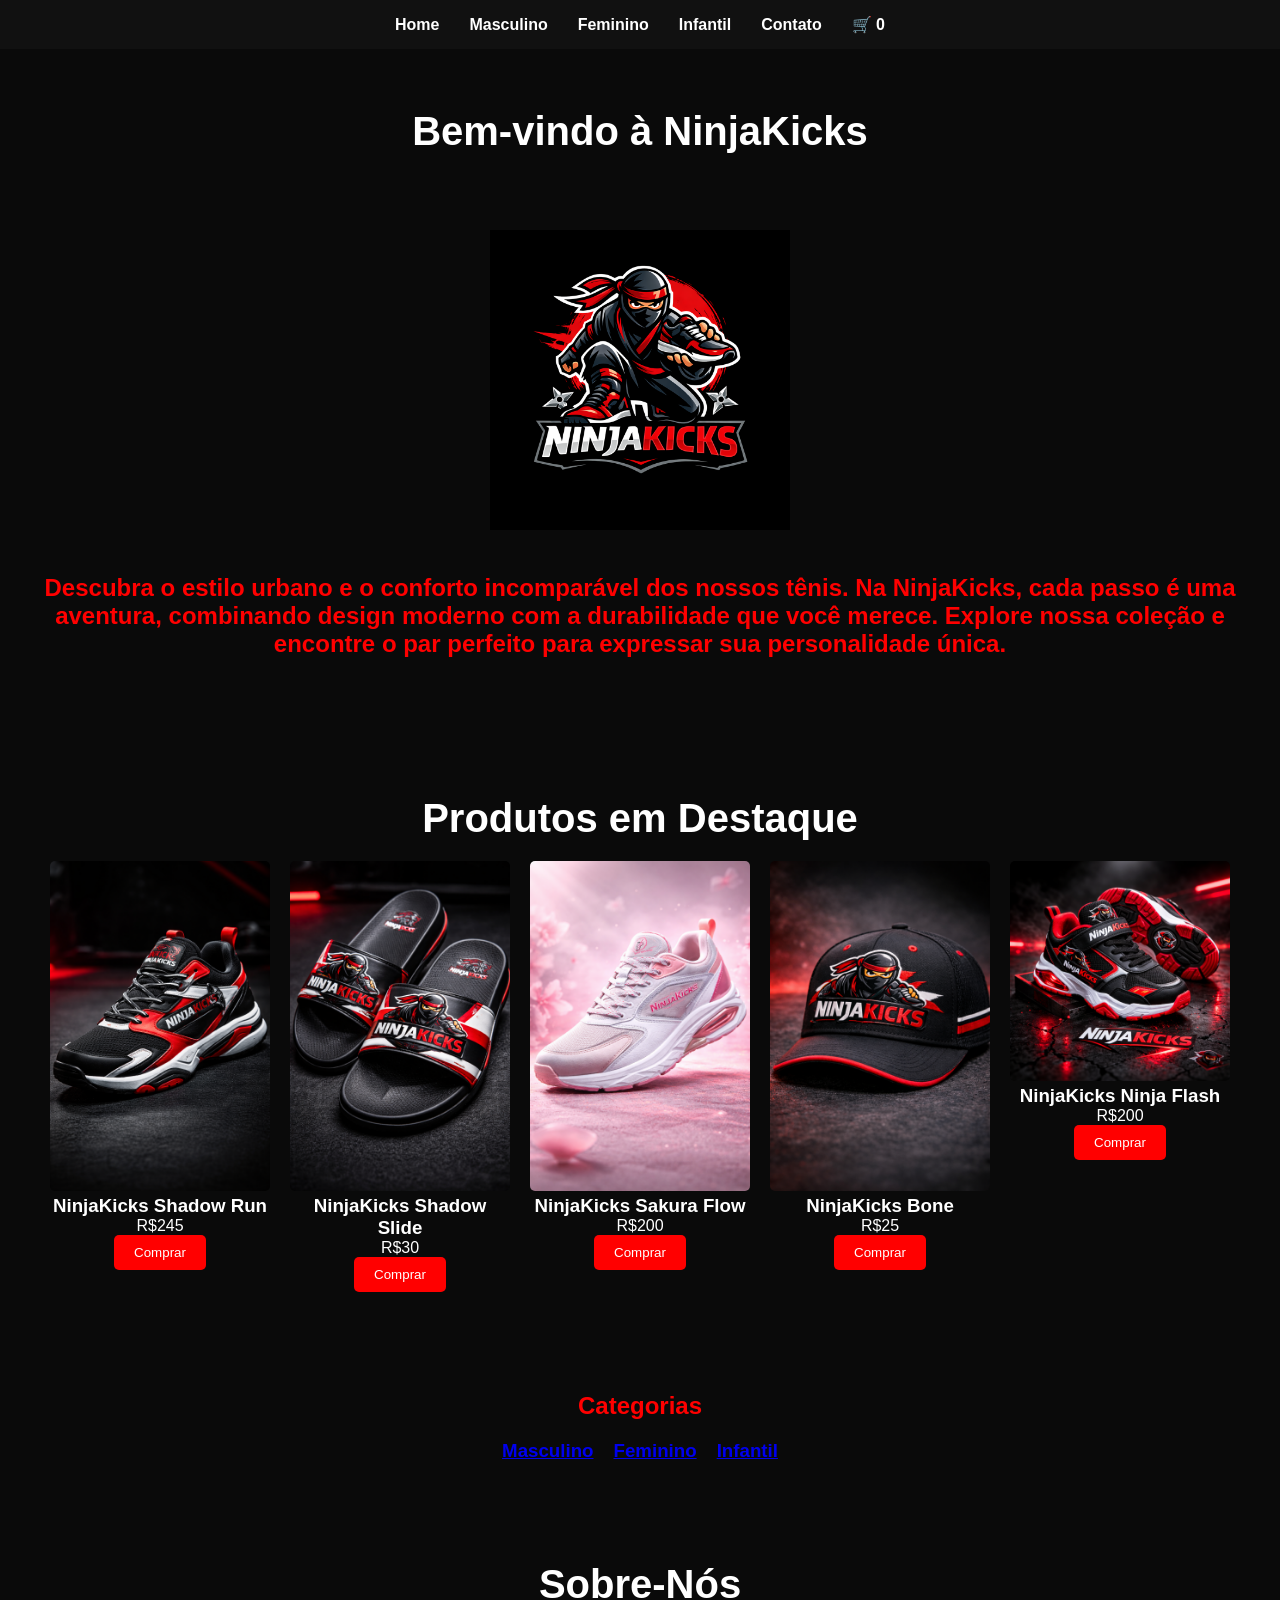
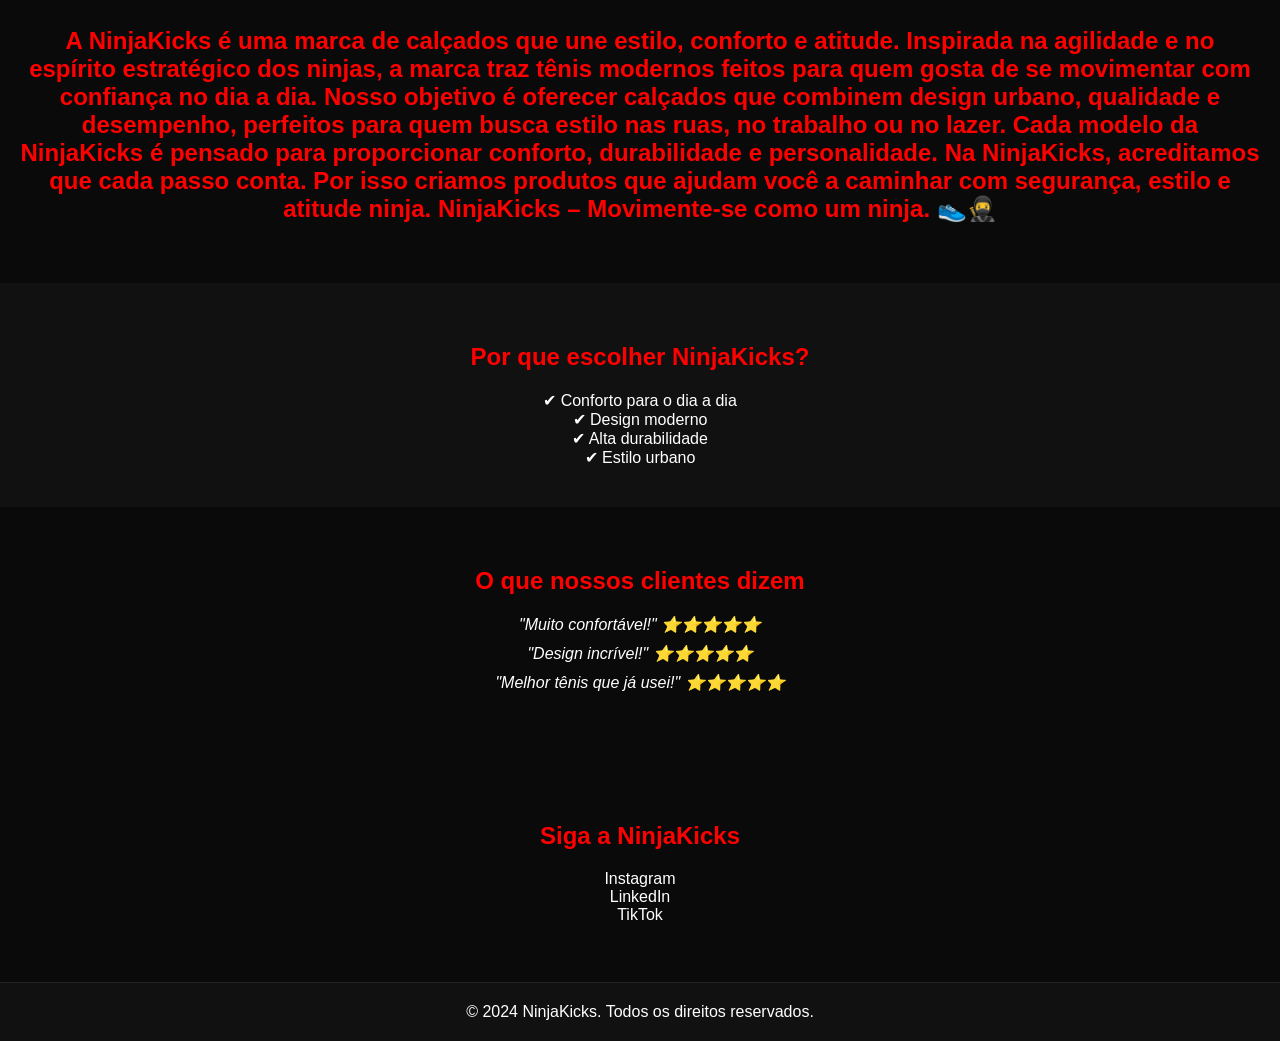
<file: index.html>
<!DOCTYPE html>
<html lang="pt-br">
<head>
    <meta charset="UTF-8">
    <meta name="viewport" content="width=device-width, initial-scale=1.0">
    <title>NinjaKicks</title>
    <link rel="stylesheet" href="style.css">
    <script src="script.js" defer></script>



</head>
<body>

<nav class="nav">
<ul>
<li><a href="index.html">Home</a></li>
<li><a href="masculino.html">Masculino</a></li>
<li><a href="feminino.html">Feminino</a></li>
<li><a href="infantil.html">Infantil</a></li>
<li><a href="contato.html">Contato</a></li>
<li>
    <a href="carrinho.html">
        🛒 <span id="contador-carrinho">0</span>
    </a>
</li>

</ul>
</nav>



<section>
    
    <h1>Bem-vindo à NinjaKicks</h1>
    <br></br>
    <img src="scr/img/logo.png" alt="logo da marca ninja kicks" class="logo">
    <h2>Descubra o estilo urbano e o conforto incomparável dos nossos tênis. Na NinjaKicks, cada passo é uma aventura, combinando design moderno com a durabilidade que você merece. Explore nossa coleção e encontre o par perfeito para expressar sua personalidade única.</h2>

</section>    

<br>

<section id="destaques">

<h1 class="coleçao">Produtos em Destaque</h1>

<div class="card">

<div class="destaque-card">
<img src="scr/img/tenis da NInjaKicks.png" alt="produto 01" class="destaque-imagem">
<h3>NinjaKicks Shadow Run</h3>
<p class="preço">R$245</p>
<button onclick="adicionarAoCarrinho('NinjaKicks Shadow Run', 245)">Comprar</button>
</div>

<div class="destaque-card">
<img src="scr/img/chinelo.png" alt="produto 02" class="destaque-imagem">
<h3>NinjaKicks Shadow Slide</h3>
<p class="preço">R$30</p>
<button onclick="adicionarAoCarrinho('NinjaKicks Shadow Run', 245)">Comprar</button>
</div>

<div class="destaque-card">
    <img src="scr/img/tenis feminino.png" alt="produto 03" class="destaque-imagem">
    <h3>NinjaKicks Sakura Flow</h3>
    <p class="preço">R$200</p>
    <button onclick="adicionarAoCarrinho('NinjaKicks Sakura Flow', 200)">Comprar</button>
</div>
<div class="destaque-card">
    <img src="scr/img/bone ninjakicks.png" alt="produto 04" class="destaque-imagem">
    <h3>NinjaKicks Bone</h3>
    <p class="preço">R$25</p>
    <button onclick="adicionarAoCarrinho('NinjaKicks Bone', 25)">Comprar</button>
</div>
<div class="destaque-card">
    <img src="scr/img/tenis infatil ninjakicks.png " alt="produto 05" class="destaque-imagem">
    <h3>NinjaKicks Ninja Flash</h3>
    <p class="preço">R$200</p>
    <button onclick="adicionarAoCarrinho('NinjaKicks Ninja Flash', 200)">Comprar</button>
</div>

</section>

<section class="categorias">

<h2>Categorias</h2>

<div class="card">

<a href="masculino.html" class="categoria01">
<h3>Masculino</h3>

</a>

<a href="feminino.html" class="categoria01">
<h3>Feminino</h3>
</a>

<a href="infantil.html" class="categoria01">
<h3>Infantil</h3>
</a>

</div>

</section>

<section class="sobre-nós">

<h1>Sobre-Nós</h1>
    <h2>A NinjaKicks é uma marca de calçados que une estilo, conforto e atitude. 
Inspirada na agilidade e no espírito estratégico dos ninjas, a marca traz tênis modernos feitos para quem gosta de se movimentar com confiança no dia a dia.
Nosso objetivo é oferecer calçados que combinem design urbano, qualidade e desempenho, perfeitos para quem busca estilo nas ruas, no trabalho ou no lazer. Cada modelo da NinjaKicks é pensado para proporcionar conforto, durabilidade e personalidade.
Na NinjaKicks, acreditamos que cada passo conta. Por isso criamos produtos que ajudam você a caminhar com segurança, estilo e atitude ninja.
NinjaKicks – Movimente-se como um ninja. 👟🥷   
    </h2>
</section>    


<section class="vantagens">

<h2>Por que escolher NinjaKicks?</h2>

<p>✔ Conforto para o dia a dia</p>
<p>✔ Design moderno</p>
<p>✔ Alta durabilidade</p>
<p>✔ Estilo urbano</p>

</section>

<section class="avaliacoes">

<h2>O que nossos clientes dizem</h2>

<p>"Muito confortável!" ⭐⭐⭐⭐⭐</p>
<p>"Design incrível!" ⭐⭐⭐⭐⭐</p>
<p>"Melhor tênis que já usei!" ⭐⭐⭐⭐⭐</p>

</section>

<section class="redes">

<h2>Siga a NinjaKicks</h2>

<p>Instagram</p>
<p>LinkedIn</p>
<p>TikTok</p>

</section>
<br>


<script src="script.js"></script>


<footer>
    <p>&copy; 2024 NinjaKicks. Todos os direitos reservados.</p>
</footer>

</body>
</html>
</file>
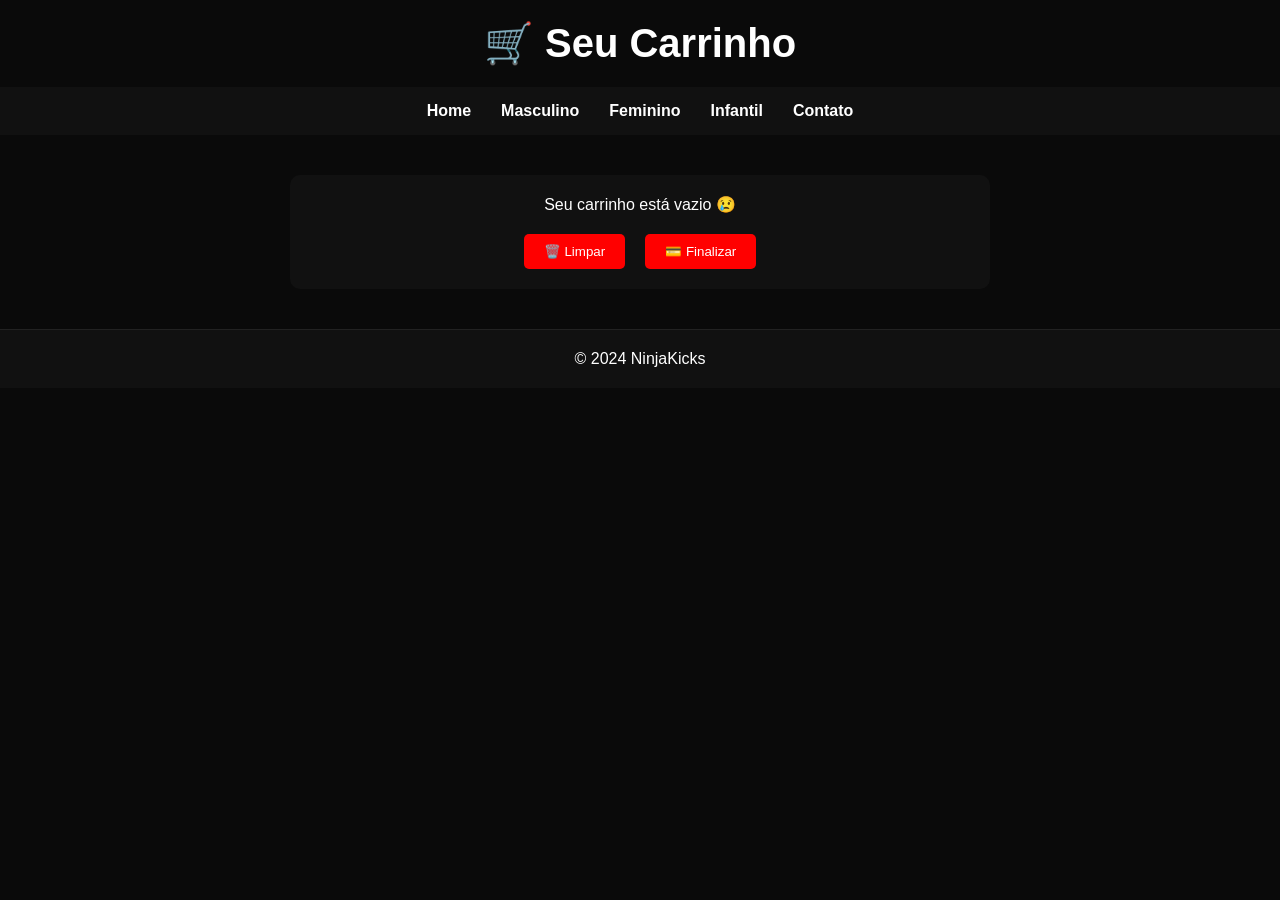
<file: carrinho.html>
<!DOCTYPE html>
<html lang="pt-br">
<head>
<meta charset="UTF-8">
<meta name="viewport" content="width=device-width, initial-scale=1.0">
<title>Carrinho | NinjaKicks</title>

<link rel="icon" href="scr/img/logo.png" type="image/png">
<link rel="stylesheet" href="style.css">
</head>

<body>

<header>
<h1>🛒 Seu Carrinho</h1>
</header>

<nav class="nav">
<ul>
<li><a href="index.html">Home</a></li>
<li><a href="masculino.html">Masculino</a></li>
<li><a href="feminino.html">Feminino</a></li>
<li><a href="infantil.html">Infantil</a></li>
<li><a href="contato.html">Contato</a></li>
</ul>
</nav>

<main class="carrinho-container">

<div id="lista-carrinho"></div>

<h2 id="total"></h2>

<div class="botoes-carrinho">
<button onclick="limparCarrinho()">🗑️ Limpar</button>
<button onclick="finalizarCompra()">💳 Finalizar</button>
</div>

<!-- 🔥 ÁREA DE PAGAMENTO -->
<div id="pagamento" style="display:none; margin-top:20px;">

<h2>Escolha a forma de pagamento</h2>

<button onclick="pagarPix()">⚡ Pix</button>
<button onclick="pagarCartao()">💳 Cartão</button>

<div id="area-pagamento"></div>

</div>

</main>

<footer>
<p>&copy; 2024 NinjaKicks</p>
</footer>

<script>
// ===============================
// 🛒 CARRINHO
// ===============================

let carrinho = JSON.parse(localStorage.getItem("carrinho")) || [];

let lista = document.getElementById("lista-carrinho");
let totalElemento = document.getElementById("total");

// RENDERIZAR
function renderizarCarrinho() {
    lista.innerHTML = "";
    let total = 0;

    if (carrinho.length === 0) {
        lista.innerHTML = "<p>Seu carrinho está vazio 😢</p>";
        totalElemento.innerText = "";
        return;
    }

    carrinho.forEach((produto, index) => {
        let item = document.createElement("div");
        item.classList.add("carrinho-item");

        item.innerHTML = `
            <p><strong>${produto.nome}</strong></p>
            <p>R$ ${produto.preco}</p>

            <div>
                <button onclick="diminuir(${index})">➖</button>
                ${produto.quantidade}
                <button onclick="aumentar(${index})">➕</button>
            </div>

            <button onclick="removerItem(${index})">❌</button>
        `;

        lista.appendChild(item);

        total += produto.preco * produto.quantidade;
    });

    totalElemento.innerText = "Total: R$ " + total;
}

// CONTROLE
function aumentar(index) {
    carrinho[index].quantidade++;
    salvar();
}

function diminuir(index) {
    if (carrinho[index].quantidade > 1) {
        carrinho[index].quantidade--;
    } else {
        carrinho.splice(index, 1);
    }
    salvar();
}

function removerItem(index) {
    carrinho.splice(index, 1);
    salvar();
}

// SALVAR
function salvar() {
    localStorage.setItem("carrinho", JSON.stringify(carrinho));
    renderizarCarrinho();
}

// LIMPAR
function limparCarrinho() {
    localStorage.removeItem("carrinho");
    carrinho = [];
    renderizarCarrinho();
}

// ===============================
// 💳 PAGAMENTO
// ===============================

function finalizarCompra() {
    if (carrinho.length === 0) {
        alert("Seu carrinho está vazio!");
        return;
    }

    document.getElementById("pagamento").style.display = "block";
}

// PIX
function pagarPix() {
    let area = document.getElementById("area-pagamento");

    area.innerHTML = `
        <h3>Pagamento via Pix</h3>
        <p>Escaneie o QR Code (simulação)</p>
        <div style="background:white; width:150px; height:150px; margin:auto;"></div>
        <br>
        <button onclick="confirmarPagamento()">Já paguei</button>
    `;
}

// CARTÃO
function pagarCartao() {
    let area = document.getElementById("area-pagamento");

    area.innerHTML = `
        <h3>Pagamento com Cartão</h3>
        <input type="text" placeholder="Número do cartão"><br><br>
        <input type="text" placeholder="Nome no cartão"><br><br>
        <input type="text" placeholder="Validade"><br><br>
        <input type="text" placeholder="CVV"><br><br>
        <button onclick="confirmarPagamento()">Pagar</button>
    `;
}

// CONFIRMAR
function confirmarPagamento() {
    let pedidos = JSON.parse(localStorage.getItem("pedidos")) || [];

    let total = carrinho.reduce((acc, item) => {
        return acc + item.preco * item.quantidade;
    }, 0);

    let novoPedido = {
        id: Date.now(),
        itens: carrinho,
        total: total,
        data: new Date().toLocaleString(),
        status: "Pago"
    };

    pedidos.push(novoPedido);

    localStorage.setItem("pedidos", JSON.stringify(pedidos));

    alert("Pagamento aprovado! 🥷🔥");

    limparCarrinho();
}

// INICIAR
renderizarCarrinho();
</script>

</body>
</html>
</file>
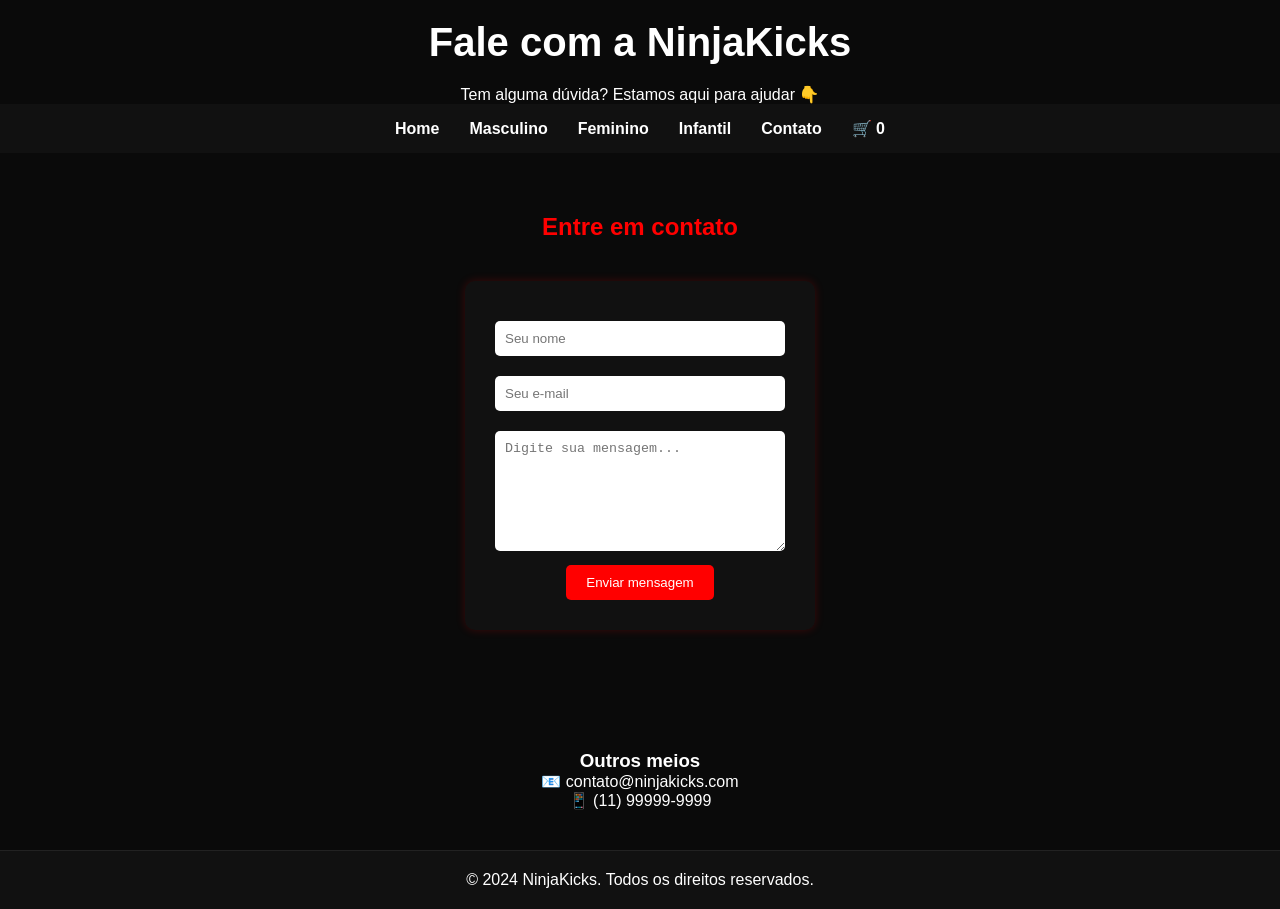
<file: contato.html>
<!DOCTYPE html>
<html lang="pt-br">
<head>
<meta charset="UTF-8">
<meta name="viewport" content="width=device-width, initial-scale=1.0">
<link rel="icon" href="scr/img/logo.png" type="image/png">
<title>Contato | NinjaKicks</title>

<link rel="stylesheet" href="style.css">
</head>

<body>

<header class="header">
    <h1>Fale com a NinjaKicks</h1>
    <p>Tem alguma dúvida? Estamos aqui para ajudar 👇</p>
</header>

<nav class="nav">
<ul>
<li><a href="index.html">Home</a></li>
<li><a href="masculino.html">Masculino</a></li>
<li><a href="feminino.html">Feminino</a></li>
<li><a href="infantil.html">Infantil</a></li>
<li><a href="contato.html" class="ativo">Contato</a></li>
<li>
<a href="carrinho.html">🛒 <span id="contador-carrinho">0</span></a>
</li>
</ul>
</nav>

<!-- 👇 AQUI FICA LOGO ABAIXO DA NAV -->
<main>

<section class="contato-section">

<h2>Entre em contato</h2>

<form class="form-contato">

<input type="text" placeholder="Seu nome" required>

<input type="email" placeholder="Seu e-mail" required>

<textarea placeholder="Digite sua mensagem..." required></textarea>

<button type="submit">Enviar mensagem</button>

</form>

</section>

<section class="info-contato">

<h3>Outros meios</h3>

<p>📧 contato@ninjakicks.com</p>
<p>📱 (11) 99999-9999</p>

</section>

</main>

<footer>
<p>&copy; 2024 NinjaKicks. Todos os direitos reservados.</p>
</footer>

<script src="script.js"></script>

</body>
</html>
</file>
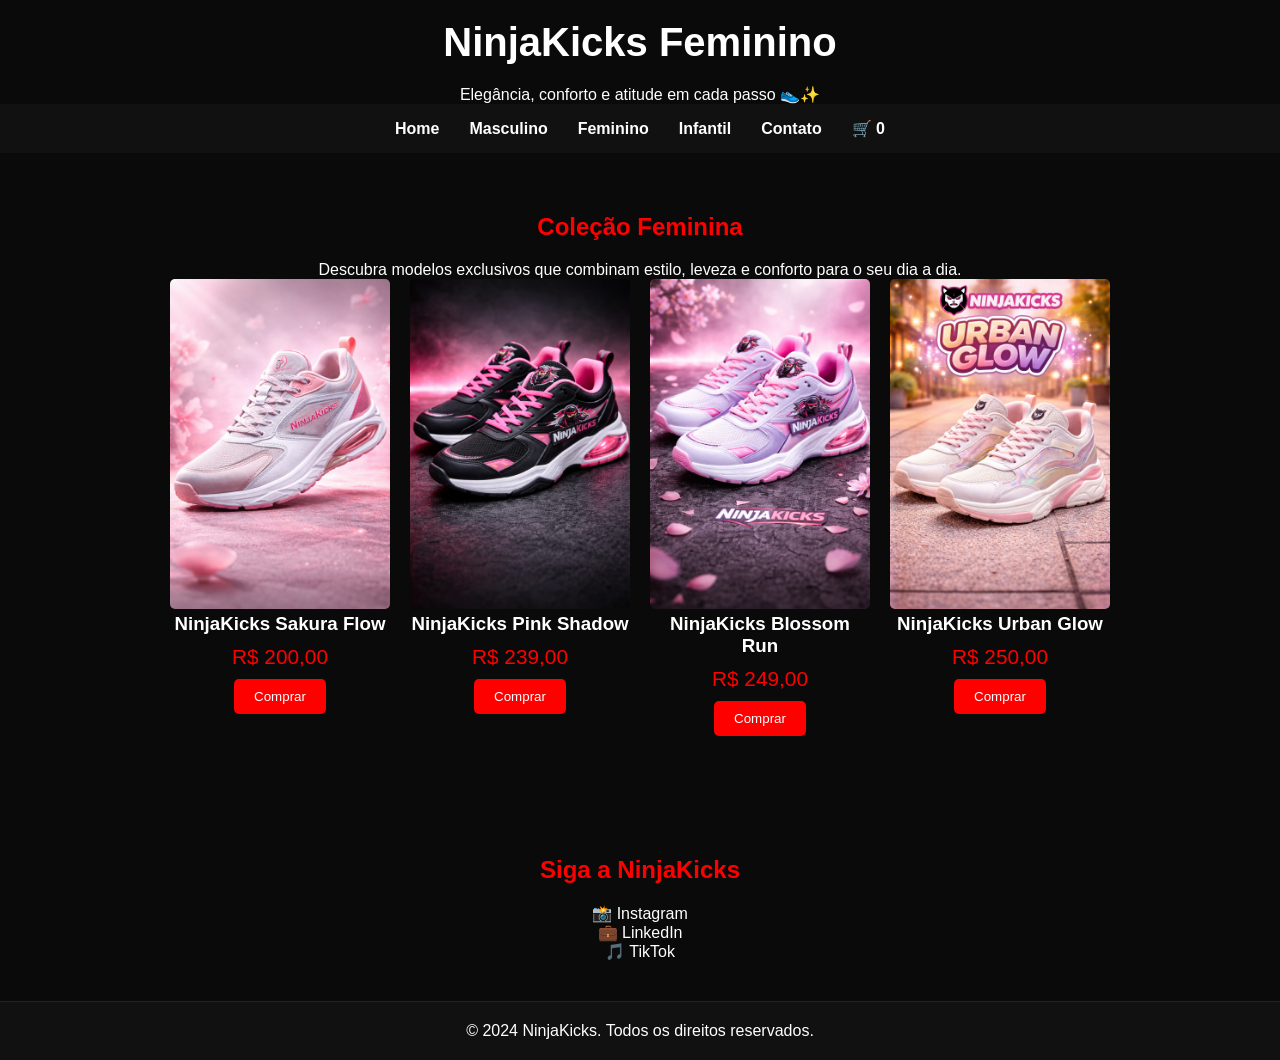
<file: feminino.html>
<!DOCTYPE html>
<html lang="pt-br">
<head>
<meta charset="UTF-8">
<meta name="viewport" content="width=device-width, initial-scale=1.0">
<link rel="icon" href="scr/img/logo.png" type="image/png">
<title>NinjaKicks Feminino | Estilo e Conforto</title>

<meta name="description" content="Conheça a coleção feminina da NinjaKicks: tênis modernos, confortáveis e estilosos para o dia a dia.">

<link rel="stylesheet" href="style.css">
</head>

<body>

<header class="header">
    <h1 class="logo-texto">NinjaKicks Feminino</h1>
    <p class="subtitulo">Elegância, conforto e atitude em cada passo 👟✨</p>
</header>

<nav class="nav">
<ul>
<li><a href="index.html">Home</a></li>
<li><a href="masculino.html">Masculino</a></li>
<li><a href="feminino.html" class="ativo">Feminino</a></li>
<li><a href="infantil.html">Infantil</a></li>
<li><a href="contato.html">Contato</a></li>
<li class="carrinho-nav">
    <a href="carrinho.html">
        🛒 <span id="contador-carrinho">0</span>
    </a>
</li>
</ul>
</nav>

<main>

<section class="feminino-section">

<h2 class="titulo-feminino">Coleção Feminina</h2>
<p class="descricao-secao">
Descubra modelos exclusivos que combinam estilo, leveza e conforto para o seu dia a dia.
</p>

<div class="card">

<!-- PRODUTO 1 -->
<article class="produto-card">
<img src="scr/img/tenis feminino.png" alt="Tênis NinjaKicks Sakura Flow" class="produto-imagem">

<h3>NinjaKicks Sakura Flow</h3>
<p class="preco">R$ 200,00</p>

<button onclick="adicionarAoCarrinho('NinjaKicks Sakura Flow', 200)">
Comprar
</button>
</article>

<!-- PRODUTO 2 -->
<article class="produto-card">
<img src="scr/img/tenis feminino 2.png" alt="Tênis NinjaKicks Pink Shadow" class="produto-imagem">

<h3>NinjaKicks Pink Shadow</h3>
<p class="preco">R$ 239,00</p>

<button onclick="adicionarAoCarrinho('NinjaKicks Pink Shadow', 239)">
Comprar
</button>
</article>

<!-- PRODUTO 3 -->
<article class="produto-card">
<img src="scr/img/tenis feminino 3.png" alt="Tênis NinjaKicks Blossom Run" class="produto-imagem">

<h3>NinjaKicks Blossom Run</h3>
<p class="preco">R$ 249,00</p>

<button onclick="adicionarAoCarrinho('NinjaKicks Blossom Run', 249)">
Comprar
</button>
</article>

<!-- PRODUTO 4 -->
<article class="produto-card">
<img src="scr/img/tenis fem.png" alt="Tênis NinjaKicks Urban Glow" class="produto-imagem">

<h3>NinjaKicks Urban Glow</h3>
<p class="preco">R$ 250,00</p>

<button onclick="adicionarAoCarrinho('NinjaKicks Urban Glow', 250)">
Comprar
</button>
</article>

</div>

</section>

<!-- REDES -->
<section class="redes">

<h2>Siga a NinjaKicks</h2>

<div class="links-redes">
<p>📸 Instagram</p>
<p>💼 LinkedIn</p>
<p>🎵 TikTok</p>
</div>

</section>

</main>

<footer>
<p>&copy; 2024 NinjaKicks. Todos os direitos reservados.</p>
</footer>

<script src="script.js"></script>

</body>
</html>
</file>
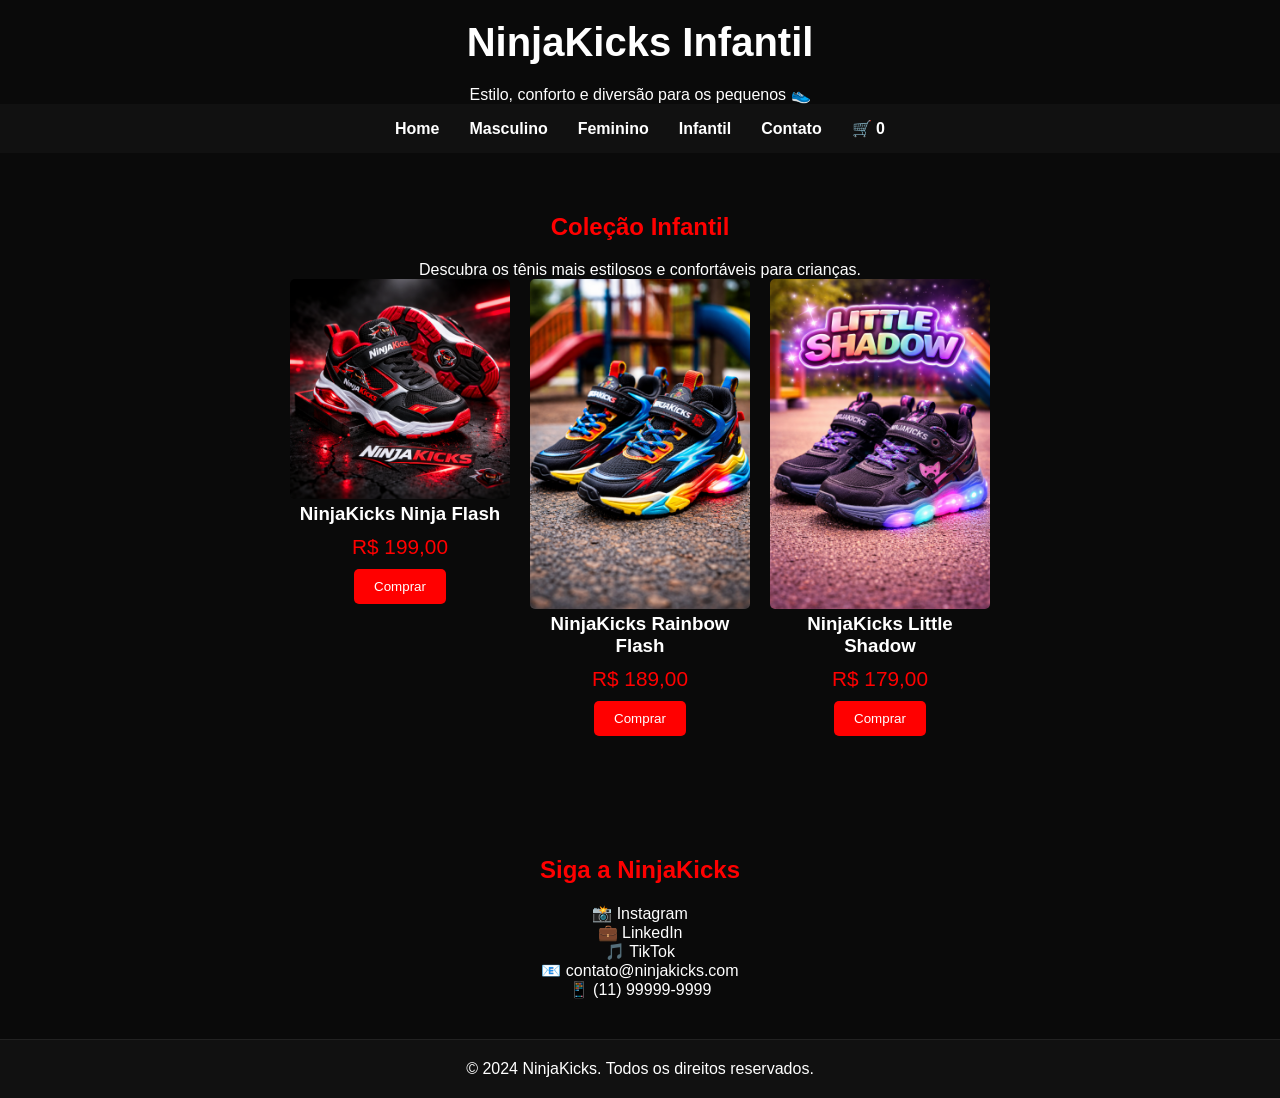
<file: infantil.html>
<!DOCTYPE html>
<html lang="pt-br">
<head>
<meta charset="UTF-8">
<meta name="viewport" content="width=device-width, initial-scale=1.0">
<link rel="icon" href="scr/img/logo.png" type="image/png">
<title>NinjaKicks Infantil | Estilo e Conforto para Crianças</title>

<meta name="description" content="Tênis infantil NinjaKicks: conforto, estilo e durabilidade para o dia a dia das crianças.">

<link rel="stylesheet" href="style.css">
</head>

<body>



<header class="header">
    <h1 class="logo-texto">NinjaKicks Infantil</h1>
    <p class="subtitulo">Estilo, conforto e diversão para os pequenos 👟</p>
</header>

<nav class="nav">

<ul>
<li><a href="index.html">Home</a></li>
<li><a href="masculino.html">Masculino</a></li>
<li><a href="feminino.html">Feminino</a></li>
<li><a href="infantil.html" class="ativo">Infantil</a></li>
<li><a href="contato.html">Contato</a></li>
<li class="carrinho-nav">
    <a href="carrinho.html">
        🛒 <span id="contador-carrinho">0</span>
    </a>
</li>
</ul>
</nav>

<main>

<section class="infantil-section">

<h2 class="titulo-infantil">Coleção Infantil</h2>
<p class="descricao-secao">Descubra os tênis mais estilosos e confortáveis para crianças.</p>

<div class="card">

<!-- PRODUTO 1 -->
<article class="produto-card">
<img src="scr/img/tenis infatil ninjakicks.png" alt="Tênis infantil NinjaKicks Ninja Flash" class="produto-imagem">

<h3>NinjaKicks Ninja Flash</h3>

<p class="preco">R$ 199,00</p>

<button onclick="adicionarAoCarrinho('NinjaKicks Ninja Flash', 199)">
Comprar
</button>
</article>

<!-- PRODUTO 2 -->
<article class="produto-card">
<img src="scr/img/tenis infantil01.png" alt="Tênis infantil NinjaKicks Rainbow Flash" class="produto-imagem">

<h3>NinjaKicks Rainbow Flash</h3>

<p class="preco">R$ 189,00</p>

<button onclick="adicionarAoCarrinho('NinjaKicks Rainbow Flash', 189)">
Comprar
</button>
</article>

<!-- PRODUTO 3 -->
<article class="produto-card">
<img src="scr/img/tenis infantil03.png" alt="Tênis infantil NinjaKicks Little Shadow" class="produto-imagem">

<h3>NinjaKicks Little Shadow</h3>

<p class="preco">R$ 179,00</p>

<button onclick="adicionarAoCarrinho('NinjaKicks Little Shadow', 179)">
Comprar
</button>
</article>

</div>

</section>

<!-- REDES + CONTATO -->
<section class="redes">

<h2>Siga a NinjaKicks</h2>

<div class="links-redes">
<p>📸 Instagram</p>
<p>💼 LinkedIn</p>
<p>🎵 TikTok</p>
</div>

<div class="contato-info">
<p>📧 contato@ninjakicks.com</p>
<p>📱 (11) 99999-9999</p>
</div>

</section>

</main>

<footer>
<p>&copy; 2024 NinjaKicks. Todos os direitos reservados.</p>
</footer>

<script src="script.js"></script>

</body>
</html>
</file>
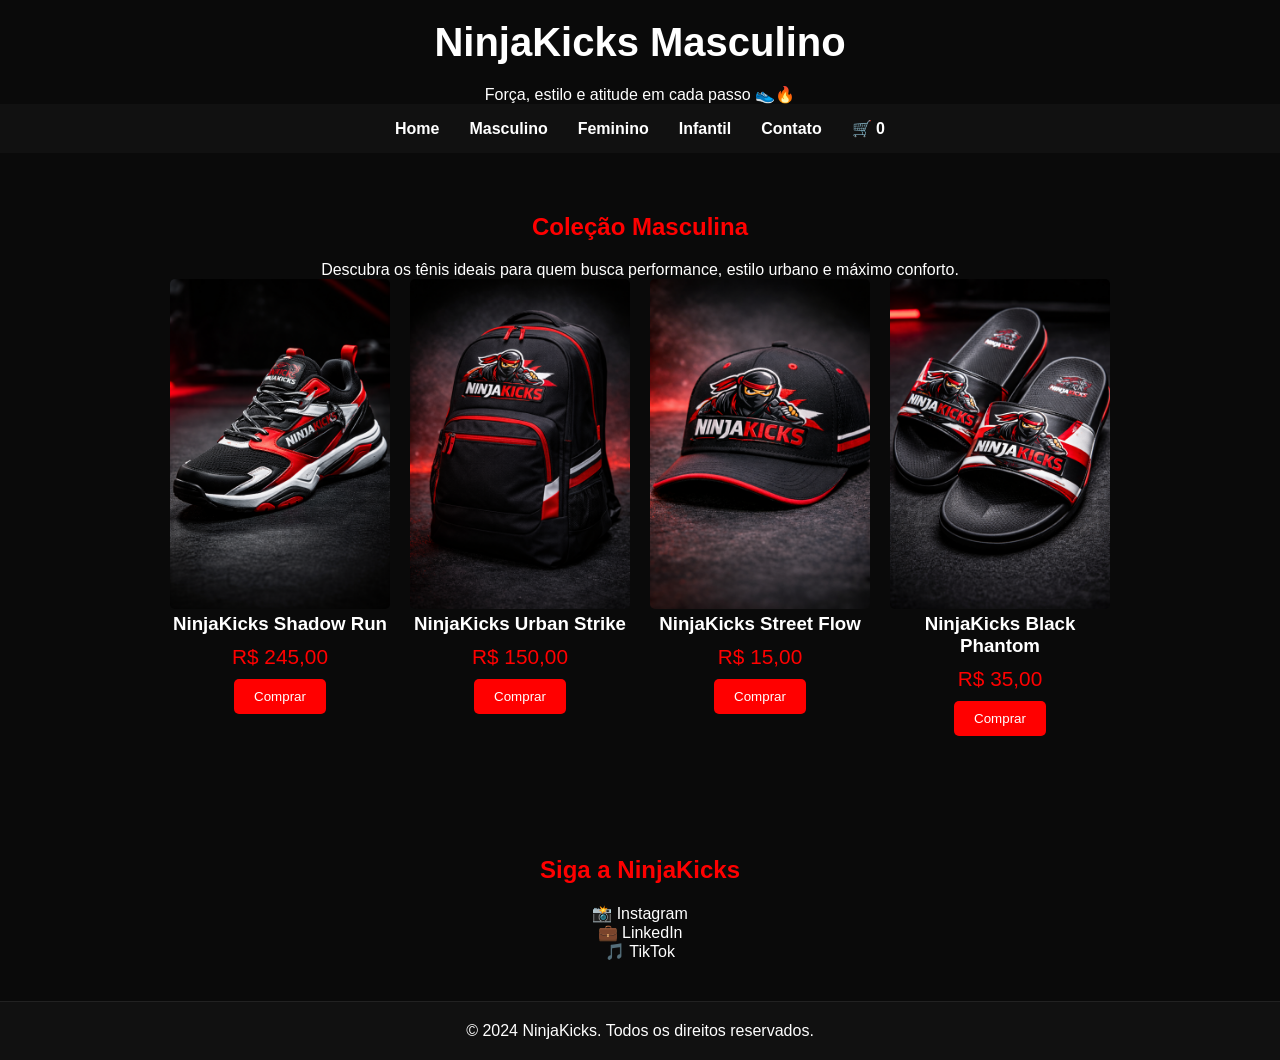
<file: masculino.html>
<!DOCTYPE html>
<html lang="pt-br">
<head>
<meta charset="UTF-8">
<meta name="viewport" content="width=device-width, initial-scale=1.0">
<link rel="icon" href="scr/img/logo.png" type="image/png">

<title>NinjaKicks Masculino | Estilo e Performance</title>

<meta name="description" content="Conheça os tênis masculinos da NinjaKicks: design urbano, conforto e desempenho para o dia a dia.">

<link rel="stylesheet" href="style.css">
</head>

<body>

<header class="header">
    <h1 class="logo-texto">NinjaKicks Masculino</h1>
    <p class="subtitulo">Força, estilo e atitude em cada passo 👟🔥</p>
</header>

<nav class="nav">
<ul>
<li><a href="index.html">Home</a></li>
<li><a href="masculino.html" class="ativo">Masculino</a></li>
<li><a href="feminino.html">Feminino</a></li>
<li><a href="infantil.html">Infantil</a></li>
<li><a href="contato.html">Contato</a></li>
<li class="carrinho-nav">
    <a href="carrinho.html">
        🛒 <span id="contador-carrinho">0</span>
    </a>
</li>
</ul>
</nav>

<main>

<section class="masculino-section">

<h2 class="titulo-masculino">Coleção Masculina</h2>

<p class="descricao-secao">
Descubra os tênis ideais para quem busca performance, estilo urbano e máximo conforto.
</p>

<div class="card">

<!-- PRODUTO 1 -->
<article class="produto-card">
<img src="scr/img/tenis da NInjaKicks.png" alt="Tênis NinjaKicks Shadow Run" class="produto-imagem">

<h3>NinjaKicks Shadow Run</h3>
<p class="preco">R$ 245,00</p>

<button onclick="adicionarAoCarrinho('NinjaKicks Shadow Run', 245)">
Comprar
</button>
</article>

<!-- PRODUTO 2 -->
<article class="produto-card">
<img src="scr/img/mochila ninjakicks.png" alt="Tênis NinjaKicks Urban Strike" class="produto-imagem">

<h3>NinjaKicks Urban Strike</h3>
<p class="preco">R$ 150,00</p>

<button onclick="adicionarAoCarrinho('NinjaKicks Urban Strike', 150)">
Comprar
</button>
</article>

<!-- PRODUTO 3 -->
<article class="produto-card">
<img src="scr/img/bone ninjakicks.png" alt="Tênis NinjaKicks Street Flow" class="produto-imagem">

<h3>NinjaKicks Street Flow</h3>
<p class="preco">R$ 15,00</p>

<button onclick="adicionarAoCarrinho('NinjaKicks Street Flow', 15)">
Comprar
</button>
</article>

<!-- PRODUTO 4 -->
<article class="produto-card">
<img src="scr/img/chinelo.png" alt="Tênis NinjaKicks Black Phantom" class="produto-imagem">

<h3>NinjaKicks Black Phantom</h3>
<p class="preco">R$ 35,00</p>

<button onclick="adicionarAoCarrinho('NinjaKicks Black Phantom', 35)">
Comprar
</button>
</article>

</div>

</section>

<!-- REDES -->
<section class="redes">

<h2>Siga a NinjaKicks</h2>

<div class="links-redes">
<p>📸 Instagram</p>
<p>💼 LinkedIn</p>
<p>🎵 TikTok</p>
</div>

</section>

</main>

<footer>
<p>&copy; 2024 NinjaKicks. Todos os direitos reservados.</p>
</footer>

<script src="script.js"></script>

</body>
</html>
</file>
<file: style.css>
/* RESET */
*{
    margin: 0;
    padding: 0;
    box-sizing: border-box;
}

/* PADRÃO GLOBAL */
body{
    background: #0a0a0a;
    color: #fff;
    font-family: Arial, sans-serif;
    text-align: center;
}

/* TÍTULOS */
h1, h2{
    margin: 20px 0;
}

h1{
    font-size: 2.5em;
}

h2{
    color: red;
}

/* NAVBAR */
.nav {
    display: flex;
    justify-content: center; /* CENTRALIZA TUDO */
    align-items: center;
    padding: 15px;
    background: #111;
}

/* lista do menu */
.nav ul {
    display: flex;
    justify-content: center; /* CENTRALIZA OS ITENS */
    align-items: center;
    gap: 30px;
    list-style: none;
    padding: 0;
    margin: 0;
}

.nav a{
    color: white;
    text-decoration: none;
    font-weight: bold;
    transition: 0.3s;
}

.nav a:hover{
    color: red;
}

/* LOGO */
.logo{
    width: 300px;
    margin: 20px auto;
    animation: flutuar 3s infinite ease-in-out;
}

@keyframes flutuar{
    50%{
        transform: translateY(-10px);
    }
}

/* BANNER */
.banner{
    height: 300px;
    display: flex;
    justify-content: center;
    align-items: center;
}

/* CARDS (PRODUTOS E CATEGORIAS) */
.card {
    display: flex;
    justify-content: center;
    gap: 20px;
    flex-wrap: wrap;
}

/* CARD PADRÃO */
.produto-card,
.destaque-card {
    transition: 0.3s;
    width: 220px;
}

.produto-card:hover,
.destaque-card:hover {
    transform: translateY(-10px);
    box-shadow: 0 10px 25px rgba(255,0,0,0.4);
}

/* IMAGEM */
.destaque-imagem,
.produto-imagem{
    width: 100%;
    border-radius: 5px;
}

/* PREÇO */
.preco{
    font-size: 1.3em;
    color: red;
    margin: 10px 0;
}

/* BOTÃO */
button{
    padding: 10px 20px;
    background: red;
    color: white;
    border: none;
    border-radius: 5px;
    cursor: pointer;
    transition: 0.3s;
}

button:hover{
    background: darkred;
}

@media (max-width: 768px) {

    .produto-card,
    .destaque-card {
        width: 90%; /* só no celular */
        max-width: 300px;
    }

}
/* CATEGORIAS */
.categoria{
    background: #111;
    border: 1px solid #222;
    padding: 30px;
    width: 200px;
    border-radius: 10px;
    text-decoration: none;
    color: white;
    transition: 0.3s;
}

.categoria:hover{
    transform: scale(1.05);
    border-color: red;
}

/* SEÇÕES */
section{
    padding: 40px 20px;
}

/* VANTAGENS */
.vantagens{
    background: #111;
}

/* AVALIAÇÕES */
.avaliacoes p{
    font-style: italic;
    margin: 10px 0;
}

/* NEWSLETTER */
.newsletter input{
    padding: 10px;
    border-radius: 5px;
    border: none;
    margin: 10px;
}

/* FORM CONTATO */
.form-contato{
    background: #111;
    padding: 30px;
    width: 350px;
    margin: 40px auto;
    border-radius: 10px;
    box-shadow: 0 0 10px rgba(255,0,0,0.2);
}

.form-contato input,
.form-contato textarea{
    width: 100%;
    padding: 10px;
    margin: 10px 0;
    border-radius: 5px;
    border: none;
}

.form-contato textarea{
    height: 120px;
}

/* REDES */
.redes{
    margin-top: 20px;
}

/* FOOTER */
footer{
    background: #111;
    padding: 20px;
    border-top: 1px solid #222;
}

/* CARRINHO */
.carrinho-container{
    max-width: 700px;
    margin: 40px auto;
    background: #111;
    padding: 20px;
    border-radius: 10px;
}

.carrinho-item{
    display: flex;
    justify-content: space-between;
    align-items: center;
    background: #1a1a1a;
    padding: 15px;
    margin: 10px 0;
    border-radius: 8px;
}

.carrinho-item button{
    margin: 0 5px;
}

.botoes-carrinho{
    margin-top: 20px;
    display: flex;
    justify-content: center;
    gap: 20px;
}

#total{
    margin-top: 20px;
    color: red;
}

#pagamento{
    background: #111;
    padding: 20px;
    border-radius: 10px;
}

#pagamento button{
    margin: 10px;
}
/* MOBILE */
@media (max-width: 768px) {

    .nav {
        flex-direction: column;
        align-items: center;
    }

    .nav ul {
        flex-direction: column;
        gap: 10px;
        margin-top: 10px;
    }

}
</file>
